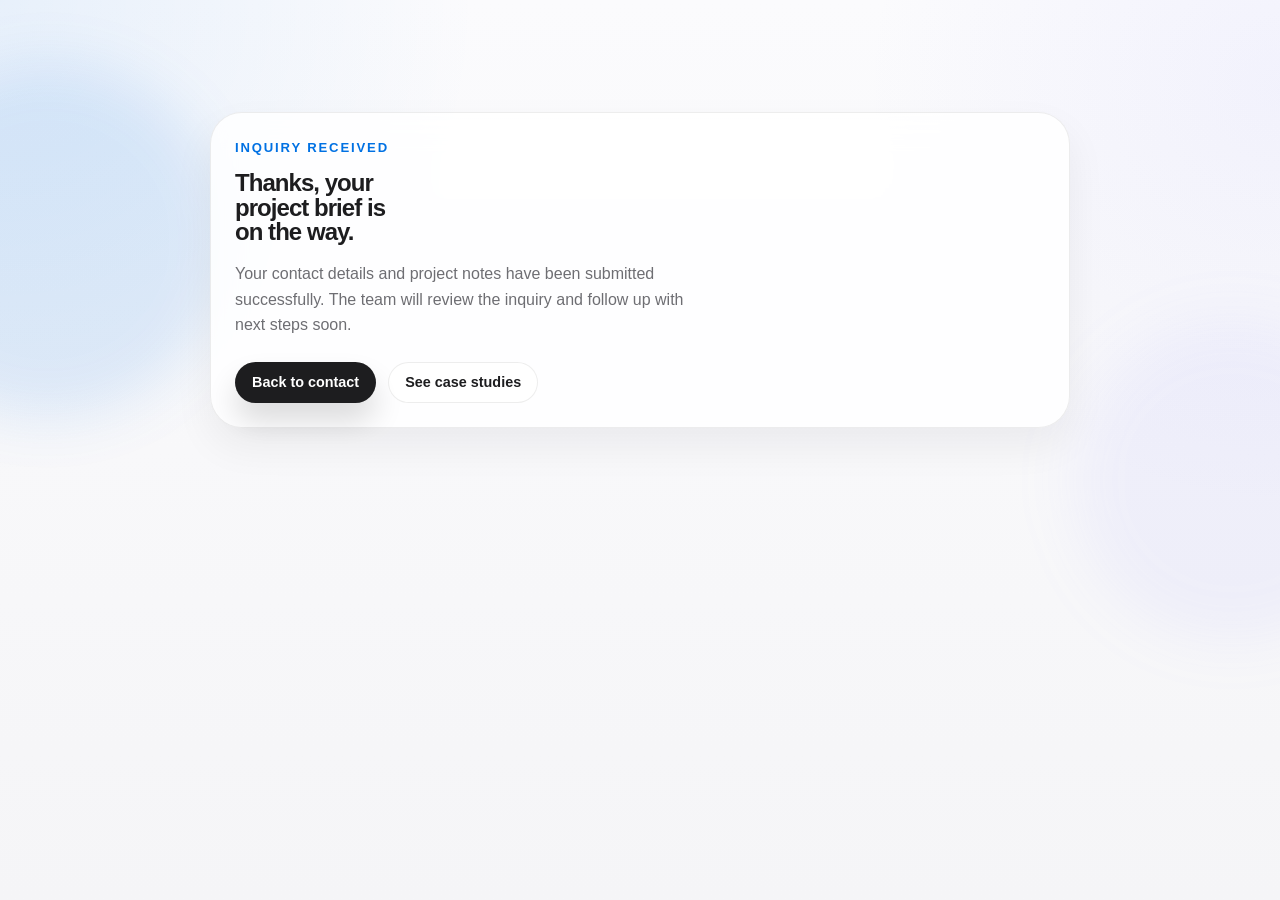
<file: thanks.html>
<!DOCTYPE html>
<html lang="en" data-theme="light">
<head>
  <meta charset="UTF-8" />
  <meta name="viewport" content="width=device-width, initial-scale=1.0" />
  <title>Thank You | Insight BI Studio</title>
  <meta
    name="description"
    content="Thank you for reaching out to Insight BI Studio. Your project inquiry has been received."
  />
  <link rel="stylesheet" href="styles.css" />
</head>
<body>
  <div class="page-glow page-glow-one" aria-hidden="true"></div>
  <div class="page-glow page-glow-two" aria-hidden="true"></div>

  <main class="section-shell" id="top">
    <div class="container">
      <section class="footer-shell reveal is-visible" style="max-width: 860px; margin: 5rem auto 0;">
        <p class="section-eyebrow">Inquiry received</p>
        <h1 id="footer-title" style="max-width: 12ch;">Thanks, your project brief is on the way.</h1>
        <p id="footer-description" style="max-width: 52ch; margin-top: 1rem;">
          Your contact details and project notes have been submitted successfully. The team will review the inquiry and follow up with next steps soon.
        </p>

        <div class="footer-actions" style="margin-top: 1.5rem;">
          <a class="button button-primary" href="./index.html#contact">Back to contact</a>
          <a class="button button-secondary" href="./index.html#projects">See case studies</a>
        </div>
      </section>
    </div>
  </main>
</body>
</html>
</file>
<file: styles.css>
:root {
  color-scheme: light;
  --bg: #f5f5f7;
  --bg-elevated: #ffffff;
  --bg-muted: #fbfbfd;
  --surface: rgba(255, 255, 255, 0.88);
  --surface-strong: #ffffff;
  --surface-tint: #f0f5ff;
  --ink: #1d1d1f;
  --muted: #6e6e73;
  --muted-strong: #515154;
  --line: rgba(29, 29, 31, 0.08);
  --line-strong: rgba(29, 29, 31, 0.14);
  --accent: #0071e3;
  --accent-soft: rgba(0, 113, 227, 0.12);
  --contrast-bg: #1d1d1f;
  --contrast-text: #ffffff;
  --shadow: 0 30px 80px rgba(15, 23, 42, 0.08);
  --shadow-soft: 0 18px 40px rgba(15, 23, 42, 0.06);
  --radius-xl: 32px;
  --radius-lg: 26px;
  --radius-md: 20px;
  --radius-sm: 16px;
  --container: 1200px;
  --transition: 220ms ease;
  --heading-font: "Aptos Display", "Bahnschrift SemiBold", "Segoe UI Variable Display", "Segoe UI", sans-serif;
  --body-font: "Aptos", "Segoe UI Variable Text", "Segoe UI", sans-serif;
}

html[data-theme="dark"] {
  color-scheme: dark;
  --bg: #0a0a0d;
  --bg-elevated: #111216;
  --bg-muted: #0f1014;
  --surface: rgba(18, 18, 24, 0.86);
  --surface-strong: #14151a;
  --surface-tint: #10192b;
  --ink: #f5f5f7;
  --muted: #a1a1aa;
  --muted-strong: #c5c5d0;
  --line: rgba(255, 255, 255, 0.08);
  --line-strong: rgba(255, 255, 255, 0.14);
  --accent: #2997ff;
  --accent-soft: rgba(41, 151, 255, 0.16);
  --contrast-bg: #f5f5f7;
  --contrast-text: #111216;
  --shadow: 0 30px 80px rgba(0, 0, 0, 0.36);
  --shadow-soft: 0 18px 40px rgba(0, 0, 0, 0.24);
}

* {
  box-sizing: border-box;
}

html {
  scroll-behavior: smooth;
}

body {
  margin: 0;
  min-height: 100vh;
  background:
    radial-gradient(circle at 0% 0%, rgba(0, 113, 227, 0.08), transparent 30rem),
    radial-gradient(circle at 100% 10%, rgba(140, 140, 255, 0.08), transparent 26rem),
    linear-gradient(180deg, var(--bg-muted) 0%, var(--bg) 100%);
  color: var(--ink);
  font-family: var(--body-font);
  line-height: 1.6;
  transition: background-color var(--transition), color var(--transition);
}

body.modal-open {
  overflow: hidden;
}

a {
  color: inherit;
  text-decoration: none;
}

button,
input,
select,
textarea {
  font: inherit;
}

button {
  cursor: pointer;
}

img,
video {
  display: block;
  max-width: 100%;
}

main section,
footer,
header {
  position: relative;
}

[id] {
  scroll-margin-top: 7rem;
}

.page-glow {
  position: fixed;
  z-index: -1;
  pointer-events: none;
  filter: blur(28px);
}

.page-glow-one {
  top: 4rem;
  left: -8rem;
  width: 22rem;
  height: 22rem;
  border-radius: 50%;
  background: rgba(0, 113, 227, 0.1);
}

.page-glow-two {
  right: -7rem;
  top: 20rem;
  width: 20rem;
  height: 20rem;
  border-radius: 50%;
  background: rgba(140, 140, 255, 0.08);
}

.container {
  width: min(calc(100% - 2rem), var(--container));
  margin: 0 auto;
}

.site-header .container {
  width: min(calc(100% - 2rem), 1320px);
}

.site-header {
  position: sticky;
  top: 0;
  z-index: 40;
  padding: 1rem 0;
  transition: background-color var(--transition), box-shadow var(--transition), border-color var(--transition);
}

.site-header.is-scrolled {
  background: color-mix(in srgb, var(--bg) 82%, transparent);
  backdrop-filter: blur(18px);
  box-shadow: 0 12px 30px rgba(15, 23, 42, 0.06);
  border-bottom: 1px solid var(--line);
}

.header-inner {
  display: flex;
  align-items: center;
  justify-content: space-between;
  gap: 3rem;
}

.brand {
  display: inline-flex;
  align-items: center;
  gap: 0.9rem;
  min-width: 0;
  flex: 0 1 auto;
  max-width: 24rem;
  padding-right: 1rem;
}

.brand-mark {
  display: grid;
  place-items: center;
  position: relative;
  width: 3.05rem;
  height: 3.05rem;
  flex: 0 0 auto;
  border-radius: 50%;
  overflow: visible;
  border: 0;
  background-color: transparent;
  background-image: url("assets/insight-mark.svg");
  background-position: center;
  background-repeat: no-repeat;
  background-size: 96% 96%;
}

.brand-copy {
  display: flex;
  flex-direction: column;
  gap: 0.1rem;
  min-width: 0;
  overflow: hidden;
}

.brand-copy strong,
#footer-brand-name {
  font-family: var(--heading-font);
  font-size: 1rem;
  line-height: 1.2;
}

.brand-copy strong {
  white-space: nowrap;
}

.brand-copy span,
#footer-note,
.footer-legal {
  color: var(--muted);
  font-size: 0.92rem;
}

#brand-tagline {
  display: -webkit-box;
  max-width: 17rem;
  line-height: 1.3;
  -webkit-box-orient: vertical;
  -webkit-line-clamp: 2;
  overflow: hidden;
}

.nav-panel {
  display: flex;
  align-items: center;
  gap: 1.1rem;
  flex: 0 0 auto;
  flex-wrap: nowrap;
  justify-content: flex-end;
}

.site-nav {
  min-width: 0;
  flex: 1 1 auto;
}

.site-nav ul {
  display: flex;
  align-items: center;
  gap: 0.2rem;
  margin: 0;
  padding: 0;
  list-style: none;
  flex-wrap: nowrap;
  justify-content: flex-end;
}

.nav-link {
  display: inline-flex;
  align-items: center;
  padding: 0.72rem 0.82rem;
  border-radius: 999px;
  color: var(--muted);
  white-space: nowrap;
  transition: background-color var(--transition), color var(--transition);
}

.nav-link:hover,
.nav-link.is-active {
  background: var(--accent-soft);
  color: var(--ink);
}

.header-actions {
  display: flex;
  align-items: center;
  gap: 1rem;
  flex: 0 0 auto;
  flex-wrap: nowrap;
  position: relative;
  z-index: 1;
}

.theme-toggle,
.button {
  display: inline-flex;
  align-items: center;
  justify-content: center;
  gap: 0.6rem;
  min-height: 2.5rem;
  padding: 0.5rem 1rem;
  border-radius: 999px;
  border: 1px solid transparent;
  font-family: var(--heading-font);
  font-size: 0.9rem;
  font-weight: 600;
  transition: transform var(--transition), background-color var(--transition), color var(--transition), border-color var(--transition), box-shadow var(--transition);
}

.theme-toggle:hover,
.button:hover {
  transform: translateY(-1px);
}

.theme-toggle {
  gap: 0.55rem;
  min-height: auto;
  padding: 0;
  background: transparent;
  color: var(--ink);
  border-color: transparent;
  box-shadow: none;
}

.theme-toggle:hover {
  transform: none;
}

.theme-text {
  color: var(--muted);
  font-size: 0.84rem;
  font-weight: 700;
  transition: color var(--transition);
}

.theme-toggle[data-mode="light"] .theme-text-light,
.theme-toggle[data-mode="dark"] .theme-text-dark {
  color: var(--ink);
}

.theme-switch {
  position: relative;
  display: inline-flex;
  align-items: center;
  width: 2.75rem;
  height: 1.5rem;
  padding: 0.15rem;
  border-radius: 999px;
  background:
    linear-gradient(180deg, rgba(224, 237, 255, 0.95), rgba(201, 220, 255, 0.95));
  border: 1px solid var(--line);
  box-shadow:
    inset 0 1px 0 rgba(255, 255, 255, 0.82),
    0 8px 18px rgba(15, 23, 42, 0.08);
}

.theme-toggle[data-mode="dark"] .theme-switch {
  background:
    linear-gradient(180deg, rgba(19, 32, 58, 0.94), rgba(11, 17, 32, 0.96));
}

.theme-thumb {
  position: relative;
  width: 1.1rem;
  height: 1.1rem;
  border-radius: 50%;
  background: linear-gradient(180deg, #ffffff, #eef4ff);
  box-shadow: 0 10px 18px rgba(0, 113, 227, 0.2);
  transition: transform var(--transition), background-color var(--transition);
}

.theme-thumb::before {
  content: "";
  position: absolute;
  inset: 0.25rem;
  border-radius: 50%;
  background: var(--accent-soft);
}

.theme-toggle[data-mode="dark"] .theme-thumb {
  transform: translateX(1.25rem);
  background: linear-gradient(180deg, #f5f5f7, #dfe7f6);
}

.button-cta {
  position: relative;
  flex: 0 0 auto;
  min-height: 2.5rem;
  gap: 0.6rem;
  padding-inline: 0.8rem 0.5rem;
  background:
    linear-gradient(135deg, color-mix(in srgb, var(--accent) 96%, #6eb5ff), color-mix(in srgb, var(--accent) 62%, #0d1b35)),
    linear-gradient(180deg, rgba(255, 255, 255, 0.16), transparent);
  color: #ffffff;
  border-color: color-mix(in srgb, var(--accent) 48%, rgba(255, 255, 255, 0.36));
  box-shadow:
    0 18px 32px rgba(0, 113, 227, 0.22),
    inset 0 1px 0 rgba(255, 255, 255, 0.22);
}

.button-cta [data-button-label] {
  white-space: nowrap;
}

.button-cta:hover {
  box-shadow:
    0 22px 36px rgba(0, 113, 227, 0.26),
    inset 0 1px 0 rgba(255, 255, 255, 0.24);
}

.button-cta-arrow {
  display: inline-flex;
  align-items: center;
  justify-content: center;
  width: 1.5rem;
  height: 1.5rem;
  border-radius: 999px;
  background: rgba(255, 255, 255, 0.18);
  border: 1px solid rgba(255, 255, 255, 0.16);
  transition: transform var(--transition), background-color var(--transition);
}

.button-cta-arrow::before {
  content: "->";
  font-size: 0.75rem;
  line-height: 1;
}

.button-cta:hover .button-cta-arrow {
  transform: translateX(2px);
}

.button-primary {
  background: var(--contrast-bg);
  color: var(--contrast-text);
  box-shadow: 0 18px 30px rgba(0, 0, 0, 0.14);
}

.button-secondary {
  background: color-mix(in srgb, var(--bg-elevated) 82%, transparent);
  color: var(--ink);
  border-color: var(--line);
}

.button-wide {
  width: 100%;
}

.nav-toggle {
  display: none;
  flex-direction: column;
  justify-content: space-between;
  width: 3rem;
  height: 3rem;
  padding: 0.9rem 0.78rem;
  border-radius: 16px;
  border: 1px solid var(--line);
  background: color-mix(in srgb, var(--bg-elevated) 86%, transparent);
}

.nav-toggle span {
  width: 100%;
  height: 2px;
  border-radius: 999px;
  background: var(--ink);
}

.section-shell {
  padding: 2rem 0 4rem;
}

.section-tinted {
  background:
    linear-gradient(180deg, color-mix(in srgb, var(--surface-tint) 30%, transparent), transparent),
    linear-gradient(180deg, transparent, transparent);
}

.hero {
  padding-top: 2.3rem;
}

.hero-grid {
  display: grid;
  grid-template-columns: minmax(0, 1.18fr) minmax(330px, 0.82fr);
  gap: 1.4rem;
  align-items: stretch;
}

.hero-copy,
.hero-spotlight,
.about-story,
.about-card,
.service-card,
.domain-card,
.project-card,
.timeline-card,
.capability-panel,
.process-card,
.contact-panel,
.contact-form-card,
.footer-shell,
.contact-method-card,
.tool-card,
.metric-card {
  background: color-mix(in srgb, var(--bg-elevated) 84%, transparent);
  border: 1px solid var(--line);
  box-shadow: var(--shadow-soft);
  backdrop-filter: blur(16px);
}

.hero-copy,
.hero-spotlight,
.contact-form-card,
.contact-panel,
.footer-shell {
  border-radius: var(--radius-xl);
}

.hero-copy {
  padding: 2.6rem;
}

.hero-spotlight {
  display: flex;
  flex-direction: column;
  gap: 1.15rem;
  padding: 1.2rem;
  overflow: hidden;
  background:
    radial-gradient(circle at top right, color-mix(in srgb, var(--accent) 14%, transparent), transparent 13rem),
    linear-gradient(180deg, color-mix(in srgb, var(--surface-tint) 50%, transparent), color-mix(in srgb, var(--bg-elevated) 92%, transparent));
  position: relative;
}

.hero-spotlight::before {
  content: "";
  position: absolute;
  inset: auto -4rem -4rem auto;
  width: 14rem;
  height: 14rem;
  border-radius: 3rem;
  transform: rotate(18deg);
  background: color-mix(in srgb, var(--accent) 10%, transparent);
}

.section-eyebrow,
.card-kicker {
  margin: 0 0 0.8rem;
  color: var(--accent);
  font-family: var(--heading-font);
  font-size: 0.82rem;
  font-weight: 700;
  letter-spacing: 0.14em;
  text-transform: uppercase;
}

#hero-title,
.section-title,
#footer-title {
  margin: 0;
  font-family: var(--heading-font);
  line-height: 1.03;
  letter-spacing: -0.04em;
}

#hero-title {
  max-width: 13ch;
  font-size: clamp(3rem, 6vw, 5.5rem);
}

.section-title {
  font-size: clamp(2.2rem, 4vw, 3.8rem);
}

.hero-description,
.section-description,
.about-lead,
.modal-details,
.contact-note,
#footer-description {
  color: var(--muted);
}

.hero-description {
  max-width: 58ch;
  margin: 1.15rem 0 0;
  font-size: 1.08rem;
}

.hero-actions {
  display: flex;
  flex-wrap: wrap;
  gap: 0.85rem;
  margin-top: 1.8rem;
}

.proof-strip,
.about-meta {
  display: flex;
  flex-wrap: wrap;
  gap: 0.65rem;
  margin-top: 1.4rem;
}

.proof-chip,
.meta-chip,
.service-metric,
.project-chip,
.domain-label,
.tool-item {
  display: inline-flex;
  align-items: center;
  min-height: 2.2rem;
  padding: 0.5rem 0.78rem;
  border-radius: 999px;
  background: color-mix(in srgb, var(--surface-tint) 45%, transparent);
  color: var(--muted-strong);
  border: 1px solid var(--line);
  font-size: 0.88rem;
}

.hero-metrics {
  display: grid;
  grid-template-columns: repeat(3, minmax(0, 1fr));
  gap: 0.9rem;
  margin-top: 1.7rem;
}

.metric-card {
  padding: 1rem 1.05rem;
  border-radius: var(--radius-md);
}

.metric-value {
  display: block;
  font-family: var(--heading-font);
  font-size: 1.95rem;
  font-weight: 700;
  line-height: 1;
  letter-spacing: -0.03em;
}

.metric-label {
  display: block;
  margin-top: 0.55rem;
  color: var(--muted);
  font-size: 0.93rem;
}

.spotlight-copy h2 {
  margin: 0;
  font-family: var(--heading-font);
  font-size: 1.55rem;
  line-height: 1.15;
  letter-spacing: -0.03em;
}

.spotlight-copy p {
  margin: 0.75rem 0 0;
  color: var(--muted);
}

.spotlight-copy,
.hero-panel-list,
.mini-grid {
  position: relative;
  z-index: 1;
}

.hero-panel-list {
  display: grid;
  gap: 0.75rem;
}

.hero-panel-item {
  display: grid;
  grid-template-columns: auto 1fr;
  gap: 0.7rem;
  align-items: start;
  padding: 0.95rem 1rem;
  border-radius: 22px;
  background: color-mix(in srgb, var(--bg-elevated) 82%, transparent);
  border: 1px solid var(--line);
}

.hero-panel-item p {
  margin: 0;
  color: var(--muted-strong);
}

.hero-panel-bullet {
  width: 0.75rem;
  height: 0.75rem;
  margin-top: 0.35rem;
  border-radius: 50%;
  background: var(--accent);
  box-shadow: 0 0 0 0.3rem color-mix(in srgb, var(--accent) 14%, transparent);
}

.mini-grid {
  display: grid;
  gap: 0.8rem;
}

.mini-card {
  padding: 1rem 1.05rem;
  border-radius: var(--radius-md);
  background: color-mix(in srgb, var(--surface-tint) 40%, transparent);
  border: 1px solid var(--line);
}

.mini-card h3,
.about-card h3,
.service-card h3,
.domain-card h3,
.project-card h3,
.timeline-card h3,
.process-card h3,
.tool-card h3,
.contact-method-card h3 {
  margin: 0;
  font-family: var(--heading-font);
  font-size: 1.2rem;
  line-height: 1.12;
  letter-spacing: -0.02em;
}

.mini-card p,
.about-card p,
.service-card p,
.domain-card p,
.project-copy p,
.timeline-card p,
.process-card p,
.tool-card p,
.contact-method-card p {
  margin: 0.7rem 0 0;
  color: var(--muted);
}

.section-heading {
  max-width: 52rem;
  margin-bottom: 1.6rem;
}

.section-description {
  margin: 0.95rem 0 0;
  max-width: 46rem;
  font-size: 1.02rem;
}

.about-layout {
  display: grid;
  grid-template-columns: 1fr;
  gap: 1rem;
  align-items: start;
}

.about-story {
  position: relative;
  display: grid;
  grid-template-columns: minmax(0, 1.15fr) minmax(280px, 0.85fr);
  gap: 1.2rem;
  padding: 1.9rem;
  overflow: hidden;
  background:
    linear-gradient(135deg, color-mix(in srgb, var(--surface-tint) 36%, transparent), transparent 62%),
    color-mix(in srgb, var(--bg-elevated) 88%, transparent);
}

.about-story::after {
  content: "";
  position: absolute;
  right: -3rem;
  top: -3rem;
  width: 9rem;
  height: 9rem;
  border-radius: 2rem;
  transform: rotate(16deg);
  background: color-mix(in srgb, var(--accent) 12%, transparent);
}

.about-story-main,
.about-story-side {
  position: relative;
  z-index: 1;
}

.about-story-main {
  display: grid;
  align-content: start;
  gap: 0.9rem;
}

.about-story-side {
  display: flex;
  align-items: flex-start;
}

.about-story-title {
  margin: 0;
  max-width: 16ch;
  font-family: var(--heading-font);
  font-size: clamp(1.7rem, 2.5vw, 2.4rem);
  line-height: 1.08;
  letter-spacing: -0.04em;
}

.about-lead {
  margin: 0;
  font-size: 1.04rem;
  max-width: 62ch;
}

.about-stats {
  display: grid;
  grid-template-columns: 1fr;
  align-content: start;
  gap: 0.85rem;
  width: 100%;
  margin-top: 0;
}

.about-stat {
  display: grid;
  gap: 0.55rem;
  padding: 1rem 1.05rem 1.05rem;
  border-radius: 20px;
  background: color-mix(in srgb, var(--bg-elevated) 82%, transparent);
  border: 1px solid var(--line);
  box-shadow: inset 0 1px 0 rgba(255, 255, 255, 0.16);
}

.about-stat-head {
  display: flex;
  align-items: flex-start;
  justify-content: space-between;
  gap: 0.8rem;
}

.about-stat-kicker {
  display: inline-flex;
  align-items: center;
  min-height: 1.85rem;
  padding: 0.28rem 0.62rem;
  border-radius: 999px;
  background: color-mix(in srgb, var(--surface-tint) 46%, transparent);
  color: var(--accent);
  font-family: var(--heading-font);
  font-size: 0.72rem;
  font-weight: 700;
  letter-spacing: 0.08em;
  text-transform: uppercase;
}

.about-stat strong {
  display: block;
  font-family: var(--heading-font);
  font-size: 1.95rem;
  line-height: 1;
  letter-spacing: -0.03em;
  white-space: nowrap;
}

.about-stat-label {
  display: block;
  color: var(--muted);
  font-size: 0.92rem;
  font-weight: 600;
}

.about-stat-note {
  margin: 0;
  color: var(--muted);
  font-size: 0.84rem;
  line-height: 1.5;
}

.about-grid {
  display: grid;
  grid-template-columns: repeat(3, minmax(0, 1fr));
  gap: 1rem;
}

.about-card,
.service-card,
.domain-card,
.project-card,
.timeline-card,
.process-card,
.tool-card,
.contact-method-card {
  display: block;
  padding: 1.35rem;
  border-radius: var(--radius-lg);
}

.about-card {
  min-height: 100%;
  background:
    linear-gradient(180deg, color-mix(in srgb, var(--surface-tint) 22%, transparent), transparent),
    color-mix(in srgb, var(--bg-elevated) 86%, transparent);
}

.about-card:nth-child(1) {
  transform: none;
}

.about-card:nth-child(2) {
  transform: none;
}

.about-card:nth-child(3) {
  transform: none;
}

.service-grid {
  display: grid;
  grid-template-columns: repeat(2, minmax(0, 1fr));
  gap: 1rem;
}

.service-card,
.project-card,
.domain-card,
.tool-card,
.contact-method-card {
  transition: transform var(--transition), box-shadow var(--transition), border-color var(--transition);
}

.service-card:hover,
.project-card:hover,
.domain-card:hover,
.tool-card:hover,
.contact-method-card:hover {
  transform: translateY(-3px);
  box-shadow: var(--shadow);
  border-color: var(--line-strong);
}

.service-topline,
.project-topline {
  display: flex;
  align-items: center;
  justify-content: space-between;
  gap: 0.7rem;
  margin-bottom: 0.95rem;
}

.service-list,
.timeline-list,
.tool-list {
  display: grid;
  gap: 0.58rem;
  margin: 1rem 0 0;
  padding: 0;
  list-style: none;
}

.service-list li,
.timeline-list li,
.tool-list li {
  position: relative;
  padding-left: 1rem;
  color: var(--muted);
}

.service-list li::before,
.timeline-list li::before,
.tool-list li::before {
  content: "";
  position: absolute;
  left: 0;
  top: 0.62rem;
  width: 0.42rem;
  height: 0.42rem;
  border-radius: 50%;
  background: var(--accent);
}

.domain-grid {
  display: grid;
  grid-template-columns: repeat(4, minmax(0, 1fr));
  gap: 1rem;
}

.domain-label {
  width: fit-content;
  margin-bottom: 0.95rem;
}

.project-toolbar {
  margin-bottom: 1rem;
}

.filter-chips {
  display: flex;
  flex-wrap: wrap;
  gap: 0.7rem;
}

.filter-chip {
  min-height: 2.85rem;
  padding: 0.72rem 1rem;
  border-radius: 999px;
  border: 1px solid var(--line);
  background: color-mix(in srgb, var(--bg-elevated) 84%, transparent);
  color: var(--muted-strong);
  transition: background-color var(--transition), border-color var(--transition), color var(--transition);
}

.filter-chip.is-active,
.filter-chip:hover {
  background: var(--contrast-bg);
  border-color: var(--contrast-bg);
  color: var(--contrast-text);
}

.project-grid {
  display: grid;
  grid-template-columns: repeat(3, minmax(0, 1fr));
  gap: 1rem;
}

.project-card {
  display: flex;
  flex-direction: column;
  overflow: hidden;
}

.project-media {
  position: relative;
  margin: -1.35rem -1.35rem 1.2rem;
  aspect-ratio: 16 / 10;
  background: var(--surface-tint);
  overflow: hidden;
}

.project-media::after {
  content: "";
  position: absolute;
  inset: 0;
  background: linear-gradient(180deg, transparent 45%, rgba(0, 0, 0, 0.3));
}

.project-media img {
  width: 100%;
  height: 100%;
  object-fit: cover;
}

.project-badge {
  position: absolute;
  top: 1rem;
  left: 1rem;
  z-index: 1;
  padding: 0.48rem 0.72rem;
  border-radius: 999px;
  background: rgba(255, 255, 255, 0.92);
  color: #111;
  font-family: var(--heading-font);
  font-size: 0.78rem;
  font-weight: 700;
  letter-spacing: 0.08em;
  text-transform: uppercase;
}

html[data-theme="dark"] .project-badge {
  background: rgba(17, 18, 22, 0.9);
  color: #f5f5f7;
}

.project-copy {
  display: flex;
  flex-direction: column;
  gap: 0.8rem;
  height: 100%;
}

.project-brief {
  display: grid;
  gap: 0.65rem;
}

.brief-item span,
.modal-meta-card span {
  display: block;
  color: var(--ink);
  font-family: var(--heading-font);
  font-size: 0.82rem;
  font-weight: 700;
  letter-spacing: 0.08em;
  text-transform: uppercase;
}

.brief-item p,
.modal-meta-card p {
  margin: 0.4rem 0 0;
  color: var(--muted);
}

.text-button {
  display: inline-flex;
  align-items: center;
  gap: 0.4rem;
  padding: 0;
  margin-top: auto;
  border: 0;
  background: transparent;
  color: var(--ink);
  font-family: var(--heading-font);
  font-weight: 700;
}

.text-button::after {
  content: "->";
  transition: transform var(--transition);
}

.text-button:hover::after {
  transform: translateX(3px);
}

.split-layout {
  display: grid;
  grid-template-columns: repeat(2, minmax(0, 1fr));
  gap: 1rem;
  align-items: start;
}

.timeline,
.contact-methods {
  display: grid;
  gap: 1rem;
}

.operating-grid {
  display: grid;
  gap: 1rem;
}

.timeline-card {
  position: relative;
}

.timeline-date {
  display: inline-flex;
  width: fit-content;
  padding: 0.45rem 0.72rem;
  border-radius: 999px;
  background: color-mix(in srgb, var(--surface-tint) 45%, transparent);
  color: var(--muted-strong);
  border: 1px solid var(--line);
  font-size: 0.84rem;
}

.timeline-company {
  margin: 0.4rem 0 0;
  color: var(--muted);
  font-size: 0.95rem;
}

.timeline-summary {
  margin: 0.85rem 0 0;
}

.capability-panel {
  padding: 1.35rem;
  border-radius: var(--radius-xl);
}

.capability-grid {
  display: grid;
  grid-template-columns: repeat(2, minmax(0, 1fr));
  gap: 1rem;
}

.capability-card,
.operating-card {
  padding: 1.2rem;
  border-radius: var(--radius-lg);
  background:
    linear-gradient(180deg, color-mix(in srgb, var(--surface-tint) 28%, transparent), transparent),
    color-mix(in srgb, var(--bg-elevated) 88%, transparent);
  border: 1px solid var(--line);
}

.capability-card h3,
.operating-card h3 {
  margin: 0;
  font-family: var(--heading-font);
  font-size: 1.18rem;
  line-height: 1.15;
  letter-spacing: -0.02em;
}

.capability-card p,
.operating-summary {
  margin: 0.75rem 0 0;
  color: var(--muted);
}

.operating-head {
  display: grid;
  gap: 0.85rem;
}

.operating-label {
  display: inline-flex;
  width: fit-content;
  min-height: 2rem;
  align-items: center;
  padding: 0.35rem 0.72rem;
  border-radius: 999px;
  background: color-mix(in srgb, var(--surface-tint) 52%, transparent);
  color: var(--accent);
  border: 1px solid var(--line);
  font-family: var(--heading-font);
  font-size: 0.78rem;
  font-weight: 700;
  letter-spacing: 0.08em;
  text-transform: uppercase;
}

.operating-points {
  display: grid;
  gap: 0.58rem;
  margin: 1rem 0 0;
  padding: 0;
  list-style: none;
}

.operating-points li {
  position: relative;
  padding-left: 1rem;
  color: var(--muted);
}

.operating-points li::before {
  content: "";
  position: absolute;
  left: 0;
  top: 0.62rem;
  width: 0.42rem;
  height: 0.42rem;
  border-radius: 50%;
  background: var(--accent);
}

.tool-grid {
  display: grid;
  grid-template-columns: repeat(2, minmax(0, 1fr));
  gap: 1rem;
  margin-top: 1.3rem;
}

.tool-list {
  margin-top: 0.95rem;
}

.process-grid {
  display: grid;
  grid-template-columns: repeat(4, minmax(0, 1fr));
  gap: 1rem;
}

.process-card {
  min-height: 100%;
  background:
    linear-gradient(180deg, color-mix(in srgb, var(--surface-tint) 24%, transparent), transparent),
    color-mix(in srgb, var(--bg-elevated) 86%, transparent);
}

.process-step {
  display: inline-flex;
  align-items: center;
  justify-content: center;
  width: 3rem;
  height: 3rem;
  border-radius: 18px;
  background: color-mix(in srgb, var(--surface-tint) 55%, transparent);
  color: var(--accent);
  border: 1px solid var(--line);
  font-family: var(--heading-font);
  font-weight: 700;
}

.process-card h3 {
  margin-top: 1rem;
}

.contact-layout {
  display: grid;
  grid-template-columns: minmax(0, 0.9fr) minmax(0, 1.1fr);
  gap: 1rem;
  align-items: start;
}

.contact-panel,
.contact-form-card {
  padding: 1.5rem;
}

.contact-method-card p {
  word-break: break-word;
}

.contact-note {
  margin-top: 0.55rem;
}

.contact-form {
  display: grid;
  gap: 0.95rem;
  margin-top: 1.2rem;
}

.form-row {
  display: grid;
  grid-template-columns: repeat(2, minmax(0, 1fr));
  gap: 0.9rem;
}

.field {
  display: grid;
  gap: 0.45rem;
}

.field-honeypot {
  display: none;
}

.field span {
  font-family: var(--heading-font);
  font-size: 0.92rem;
  font-weight: 700;
}

.field input,
.field select,
.field textarea {
  width: 100%;
  padding: 0.98rem 1rem;
  border-radius: 18px;
  border: 1px solid var(--line);
  background: color-mix(in srgb, var(--bg-elevated) 92%, transparent);
  color: var(--ink);
  resize: vertical;
  transition: border-color var(--transition), box-shadow var(--transition), background-color var(--transition);
}

.field input:focus,
.field select:focus,
.field textarea:focus {
  outline: none;
  border-color: color-mix(in srgb, var(--accent) 60%, #ffffff);
  box-shadow: 0 0 0 4px rgba(0, 113, 227, 0.12);
}

.field input.is-invalid,
.field select.is-invalid,
.field textarea.is-invalid {
  border-color: rgba(191, 48, 48, 0.6);
  box-shadow: 0 0 0 4px rgba(191, 48, 48, 0.1);
}

.form-status {
  min-height: 1.4rem;
  margin: 0;
  color: var(--muted);
}

.form-status.is-success {
  color: #1c8b4a;
}

.form-status.is-error {
  color: #c13d3d;
}

.contact-form button:disabled {
  cursor: wait;
  opacity: 0.8;
  transform: none;
}

.site-footer {
  padding: 0 0 2rem;
}

.footer-shell {
  padding: 1.5rem;
}

.footer-top,
.footer-bottom {
  display: flex;
  align-items: center;
  justify-content: space-between;
  gap: 1rem;
}

.footer-top {
  padding-bottom: 1.4rem;
  border-bottom: 1px solid var(--line);
}

.footer-top h2 {
  max-width: 16ch;
}

.footer-top p {
  max-width: 42rem;
  margin: 0.9rem 0 0;
  color: var(--muted);
}

.footer-actions {
  display: flex;
  flex-wrap: wrap;
  gap: 0.75rem;
}

.footer-bottom {
  padding-top: 1.3rem;
}

.footer-branding {
  display: flex;
  align-items: center;
  gap: 0.85rem;
}

.footer-mark {
  flex: 0 0 auto;
}

.modal {
  position: fixed;
  inset: 0;
  z-index: 50;
  display: grid;
  place-items: center;
  padding: 1rem;
  opacity: 0;
  visibility: hidden;
  transition: opacity var(--transition), visibility var(--transition);
}

.modal.is-open {
  opacity: 1;
  visibility: visible;
}

.modal-backdrop {
  position: absolute;
  inset: 0;
  background: rgba(0, 0, 0, 0.48);
  backdrop-filter: blur(12px);
}

.modal-dialog {
  position: relative;
  width: min(64rem, 100%);
  max-height: calc(100vh - 2rem);
  overflow: auto;
  padding: 1.35rem;
  border-radius: 30px;
  border: 1px solid var(--line);
  background: color-mix(in srgb, var(--bg-elevated) 92%, transparent);
  box-shadow: var(--shadow);
}

.modal-close {
  position: sticky;
  top: 0;
  z-index: 2;
  margin-left: auto;
  display: inline-flex;
  min-height: 2.75rem;
  padding: 0.6rem 1rem;
  border-radius: 999px;
  border: 1px solid var(--line);
  background: color-mix(in srgb, var(--bg-elevated) 92%, transparent);
  color: var(--ink);
}

.modal-media {
  overflow: hidden;
  margin: 0.5rem 0 1.35rem;
  border-radius: 24px;
  background: var(--surface-tint);
}

.modal-media img,
.modal-media video {
  width: 100%;
  max-height: 30rem;
  object-fit: cover;
}

.modal-details {
  margin: 0.8rem 0 0;
  white-space: pre-line;
}

.modal-meta-grid {
  display: grid;
  grid-template-columns: repeat(3, minmax(0, 1fr));
  gap: 0.9rem;
  margin-top: 1.2rem;
}

.modal-meta-card {
  padding: 1rem;
  border-radius: 22px;
  border: 1px solid var(--line);
  background: color-mix(in srgb, var(--surface-tint) 34%, transparent);
}

.modal-actions {
  display: flex;
  justify-content: flex-start;
  margin-top: 1.2rem;
}

.load-error,
.empty-state {
  padding: 1.1rem 1.2rem;
  border-radius: 22px;
  border: 1px dashed var(--line-strong);
  background: color-mix(in srgb, var(--bg-elevated) 84%, transparent);
  color: var(--muted);
}

.load-error code {
  font-size: 0.95em;
}

.reveal {
  opacity: 0;
  transform: translateY(20px);
  transition: opacity 520ms ease, transform 520ms ease;
}

.reveal.is-visible {
  opacity: 1;
  transform: translateY(0);
}

@media (max-width: 1550px) {
  #brand-tagline {
    display: none;
  }

  .header-inner {
    gap: 0.6rem;
  }

  .brand {
    max-width: 15rem;
    padding-right: 0;
  }

  .nav-panel {
    gap: 0.8rem;
  }

  .nav-link {
    padding: 0.72rem 0.72rem;
    font-size: 0.92rem;
  }

  .header-actions {
    gap: 0.75rem;
  }

  .button-cta {
    min-height: 2.5rem;
    padding-inline: 0.8rem 0.5rem;
  }
}

@media (max-width: 1280px) {
  .theme-text {
    display: none;
  }

  .theme-toggle {
    gap: 0;
  }

  .nav-link {
    padding: 0.68rem 0.62rem;
    font-size: 0.9rem;
  }

  .nav-panel {
    gap: 0.65rem;
  }
}

@media (max-width: 1120px) {
  .site-header .container {
    width: min(calc(100% - 2rem), var(--container));
  }

  #brand-tagline {
    display: none;
  }

  .hero-grid,
  .contact-layout,
  .split-layout {
    grid-template-columns: 1fr;
  }

  .about-story {
    grid-template-columns: 1fr;
  }

  .about-grid,
  .domain-grid,
  .project-grid,
  .process-grid {
    grid-template-columns: repeat(2, minmax(0, 1fr));
  }

  .about-stats {
    grid-template-columns: repeat(3, minmax(0, 1fr));
  }

  .tool-grid {
    grid-template-columns: 1fr;
  }
}

@media (max-width: 900px) {
  .nav-toggle {
    display: inline-flex;
  }

  .nav-panel {
    position: absolute;
    top: calc(100% + 0.6rem);
    left: 1rem;
    right: 1rem;
    flex-direction: column;
    align-items: stretch;
    padding: 1rem;
    border-radius: 24px;
    border: 1px solid var(--line);
    background: color-mix(in srgb, var(--bg-elevated) 94%, transparent);
    box-shadow: var(--shadow);
    opacity: 0;
    visibility: hidden;
    transform: translateY(-8px);
    transition: opacity var(--transition), visibility var(--transition), transform var(--transition);
  }

  .nav-panel.is-open {
    opacity: 1;
    visibility: visible;
    transform: translateY(0);
  }

  .site-nav ul,
  .header-actions {
    flex-direction: column;
    align-items: stretch;
  }

  .nav-link,
  .theme-toggle,
  .header-actions .button {
    justify-content: center;
  }

  .theme-toggle {
    justify-content: center;
  }

  .hero-copy {
    padding: 2rem 1.35rem;
  }

  .hero-spotlight,
  .about-story,
  .capability-panel,
  .contact-panel,
  .contact-form-card,
  .footer-shell {
    padding: 1.25rem;
  }

  .hero-metrics,
  .service-grid,
  .form-row {
    grid-template-columns: 1fr;
  }

  .capability-grid {
    grid-template-columns: 1fr;
  }

  .about-stats {
   /* grid-template-columns: repeat(3, minmax(0, 1fr)); */
     grid-template-columns: 1fr;
  }
}

@media (max-width: 640px) {
  .container {
    width: min(calc(100% - 1.1rem), var(--container));
  }

  .section-shell {
    padding: 1.4rem 0 3rem;
  }

  #hero-title {
    max-width: none;
    font-size: 2.75rem;
  }

  .section-title {
    font-size: 2rem;
  }

  .about-grid,
  .domain-grid,
  .project-grid,
  .process-grid,
  .modal-meta-grid {
    grid-template-columns: 1fr;
  }

  .filter-chips {
    display: grid;
    grid-template-columns: repeat(2, minmax(0, 1fr));
  }
 .about-stats {
    grid-template-columns: 1fr;
  }
  .footer-top,
  .footer-bottom {
    flex-direction: column;
    align-items: flex-start;
  }
}
</file>
